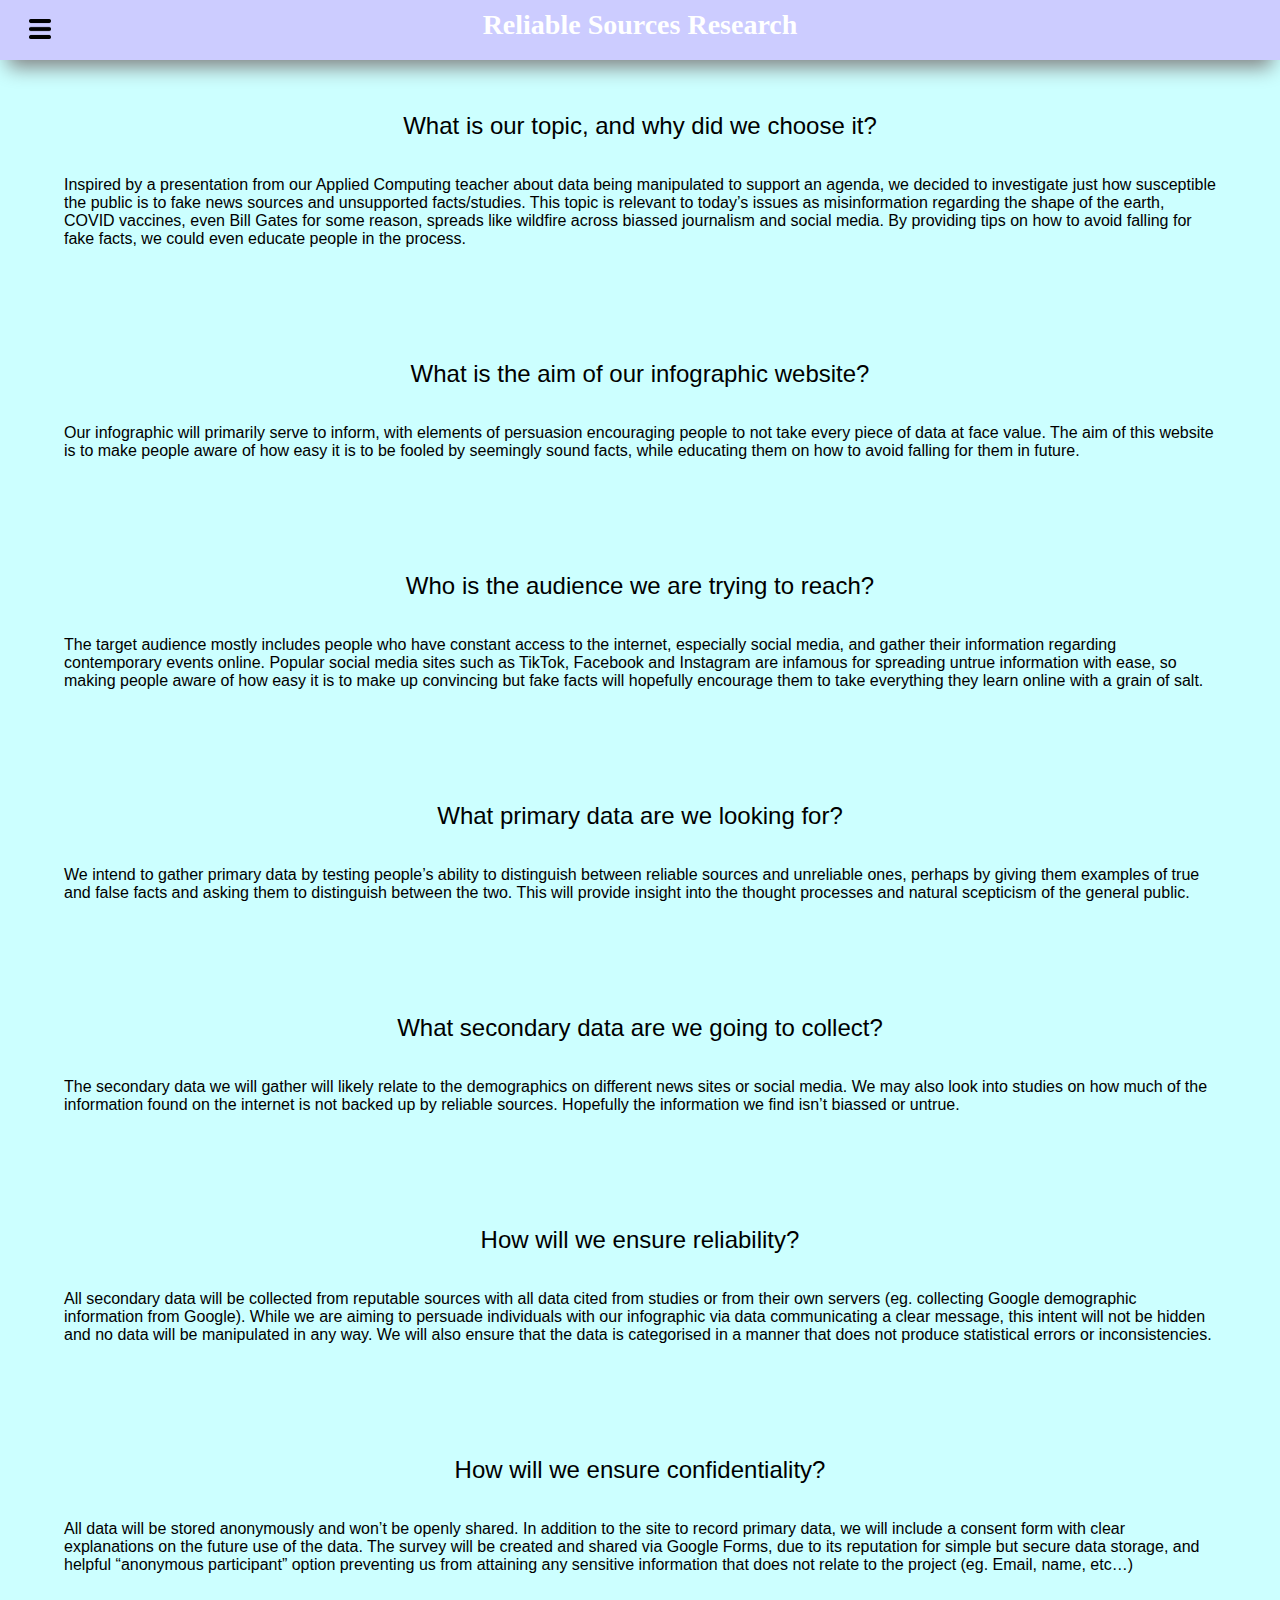
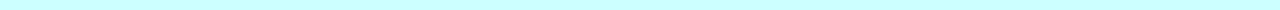
<file: index.html>
<!DOCTYPE HTML>
<html>
<head>
    <meta charset="utf-8">
    <title>Reliable Sources Research</title>
    <meta name="description" content="FILL THIS!!!!">
    <meta name="author" content="Computing Group 9">
    <meta name="viewport" content="width=device-width, initial-scale=1.0">
    <link rel="stylesheet" href="css/style.css">
</head>
    
<body>    
    <div id="header" class="header">
        <div id="nav">
		<div id="header-logo">
			<h1>Reliable Sources Research</h1>
		</div>
	       <div id="header-menu">
		   <ul>
			<li> <a href="#">About</a></li>
			<li> <a href="Survey.html">Survey</a></li>
			<li> <a href="Raw.html">Raw Data</a></li>
			<li> <a href="Infographic.html">Infrographic</a></li>
            <li> <a href="Links.html">Links/Sources</a></li>
		   </ul>
         </div>
        </div>
    
    <div id="drop-nav">
        <button id="drop-nav-btn"><img src="img/menu.png"></button>
        <div id="drop-nav-content">
            <a href="#">About</a>
            <a href="Survey.html">Survey</a>
            <a href="Raw.html">Raw Data</a>
            <a href="Infographic.html">Infrographic</a>
            <a href="Links.html">Links/Sources</a>
        </div>
    </div>
    </div>
    <div id="content-box">
      <div id="content-box-holder">
		  <p class="content-header">
		      <br>
              <br>
              <br>
			  <br>
			  What is our topic, and why did we choose it?
		  </p>
          <p class="content-paragraph">
			  <br>
			  <br>
			  Inspired by a presentation from our Applied Computing teacher about data being manipulated to support an agenda, we decided to investigate just how susceptible the public is to fake news sources and unsupported facts/studies. This topic is relevant to today’s issues as misinformation regarding the shape of the earth, COVID vaccines, even Bill Gates for some reason, spreads like wildfire across biassed journalism and social media. By providing tips on how to avoid falling for fake facts, we could even educate people in the process.
		  </p>
		  
		  <p class="content-header">
		      <br>
              <br>
              <br>
			  <br>
			  What is the aim of our infographic website?
		  </p>
		  
		  <p class="content-paragraph">
			  <br>
			  <br>
			  Our infographic will primarily serve to inform, with elements of persuasion encouraging people to not take every piece of data at face value. The aim of this website is to make people aware of how easy it is to be fooled by seemingly sound facts, while educating them on how to avoid falling for them in future.
	      </p>
		  
		  <p class="content-header">
		      <br>
              <br>
              <br>
			  <br>
			  Who is the audience we are trying to reach?
		  </p>
		  
		  <p class="content-paragraph">
			  <br>
			  <br>
			  The target audience mostly includes people who have constant access to the internet, especially social media, and gather their information regarding contemporary events online. Popular social media sites such as TikTok, Facebook and Instagram are infamous for spreading untrue information with ease, so making people aware of how easy it is to make up convincing but fake facts will hopefully encourage them to take everything they learn online with a grain of salt.
	      </p>
		  
		  <p class="content-header">
		      <br>
              <br>
              <br>
			  <br>
			  What primary data are we looking for?
		  </p>
		  
		  <p class="content-paragraph">
			  <br>
			  <br>
			  We intend to gather primary data by testing people’s ability to distinguish between reliable sources and unreliable ones, perhaps by giving them examples of true and false facts and asking them to distinguish between the two. This will provide insight into the thought processes and natural scepticism of the general public.
	      </p>
		  
		  <p class="content-header">
		      <br>
              <br>
              <br>
			  <br>
			  What secondary data are we going to collect?
		  </p>
		  
		  <p class="content-paragraph">
			  <br>
			  <br>
			  The secondary data we will gather will likely relate to the demographics on different news sites or social media. We may also look into studies on how much of the information found on the internet is not backed up by reliable sources. Hopefully the information we find isn’t biassed or untrue.
	      </p>
		  
		  <p class="content-header">
		      <br>
              <br>
              <br>
			  <br>
			  How will we ensure reliability?
		  </p>
		  
		  <p class="content-paragraph">
			  <br>
			  <br>
			  All secondary data will be collected from reputable sources with all data cited from studies or from their own servers (eg. collecting Google demographic information from Google). While we are aiming to persuade individuals with our infographic via data communicating a clear message, this intent will not be hidden and no data will be manipulated in any way. We will also ensure that the data is categorised in a manner that does not produce statistical errors or inconsistencies.
	      </p>
		  
		  <p class="content-header">
		      <br>
              <br>
              <br>
			  <br>
			  How will we ensure confidentiality?
		  </p>
		  
		  <p class="content-paragraph">
			  <br>
			  <br>
			  All data will be stored anonymously and won’t be openly shared. In addition to the site to record primary data, we will include a consent form with clear explanations on the future use of the data. The survey will be created and shared via Google Forms, due to its reputation for simple but secure data storage, and helpful “anonymous participant” option preventing us from attaining any sensitive information that does not relate to the project (eg. Email, name, etc…)
			  <br>
			  <br>
			  <br>
	      </p>
        </div>
    </div>
    
    
    <script>
        window.onscroll = function() {myFunction()};

        var header = document.getElementById("header");
        var sticky = header.offsetTop;

        function myFunction() {
            if (window.pageYOffset > sticky) {
                header.classList.add("sticky");
            } else {
                header.classList.remove("sticky");
            }
        }
</script>
</body>
    
<footer>
</footer>
</html>
</file>
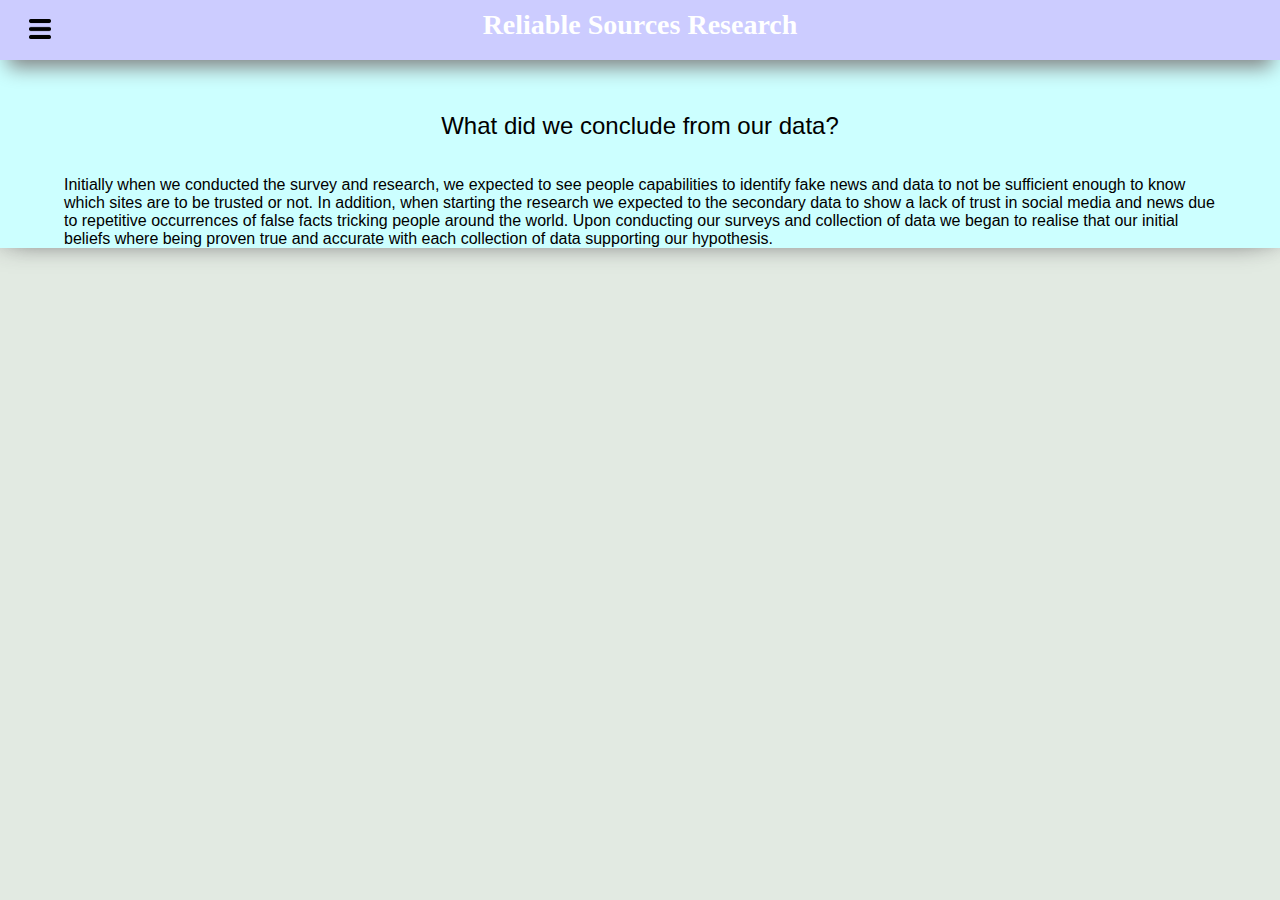
<file: Conclusion.html>
<!DOCTYPE HTML>
<html>
<head>
    <meta charset="utf-8">
    <title>Reliable Sources Research</title>
    <meta name="description" content="FILL THIS!!!!">
    <meta name="author" content="Computing Group 9">
    <meta name="viewport" content="width=device-width, initial-scale=1.0">
    <link rel="stylesheet" href="css/style.css">
</head>
    
<body>    
    <div id="header" class="header">
        <div id="nav">
		<div id="header-logo">
			<h1>Reliable Sources Research</h1>
		</div>
	       <div id="header-menu">
		   <ul>
			<li> <a href="index.html">About</a></li>
			<li> <a href="Survey.html">Survey</a></li>
			<li> <a href="Raw.html">Raw Data</a></li>
			<li> <a href="Infographic.html">Infrographic</a></li>
            <li> <a href="Links.html">Links/Sources</a></li>
		   </ul>
         </div>
        </div>
    
    <div id="drop-nav">
        <button id="drop-nav-btn"><img src="img/menu.png"></button>
        <div id="drop-nav-content">
            <a href="index.html">About</a>
            <a href="Survey.html">Survey</a>
            <a href="Raw.html">Raw Data</a>
            <a href="Infographic.html">Infrographic</a>
            <a href="Links.html">Links/Sources</a>
        </div>
    </div>
    </div>
    <div id="content-box">
      <div id="content-box-holder">
		  <p class="content-header">
		      <br>
              <br>
              <br>
			  <br>
			  What did we conclude from our data?
		  </p>
          <p class="content-paragraph">
			  <br>
			  <br>
			  Initially when we conducted the survey and research, we expected to see people capabilities to identify fake news and data to not be sufficient enough to know which sites are to be trusted or not. In addition, when starting the research we expected to the secondary data to show a lack of trust in social media and news due to repetitive occurrences of false facts tricking people around the world. Upon conducting our surveys and collection of data we began to realise that our initial beliefs where being proven true and accurate with each collection of data supporting our hypothesis.		  </p>
        </div>
    </div>
    
    
    <script>
        window.onscroll = function() {myFunction()};

        var header = document.getElementById("header");
        var sticky = header.offsetTop;

        function myFunction() {
            if (window.pageYOffset > sticky) {
                header.classList.add("sticky");
            } else {
                header.classList.remove("sticky");
            }
        }
</script>
</body>
    
<footer>
</footer>
</html>
</file>
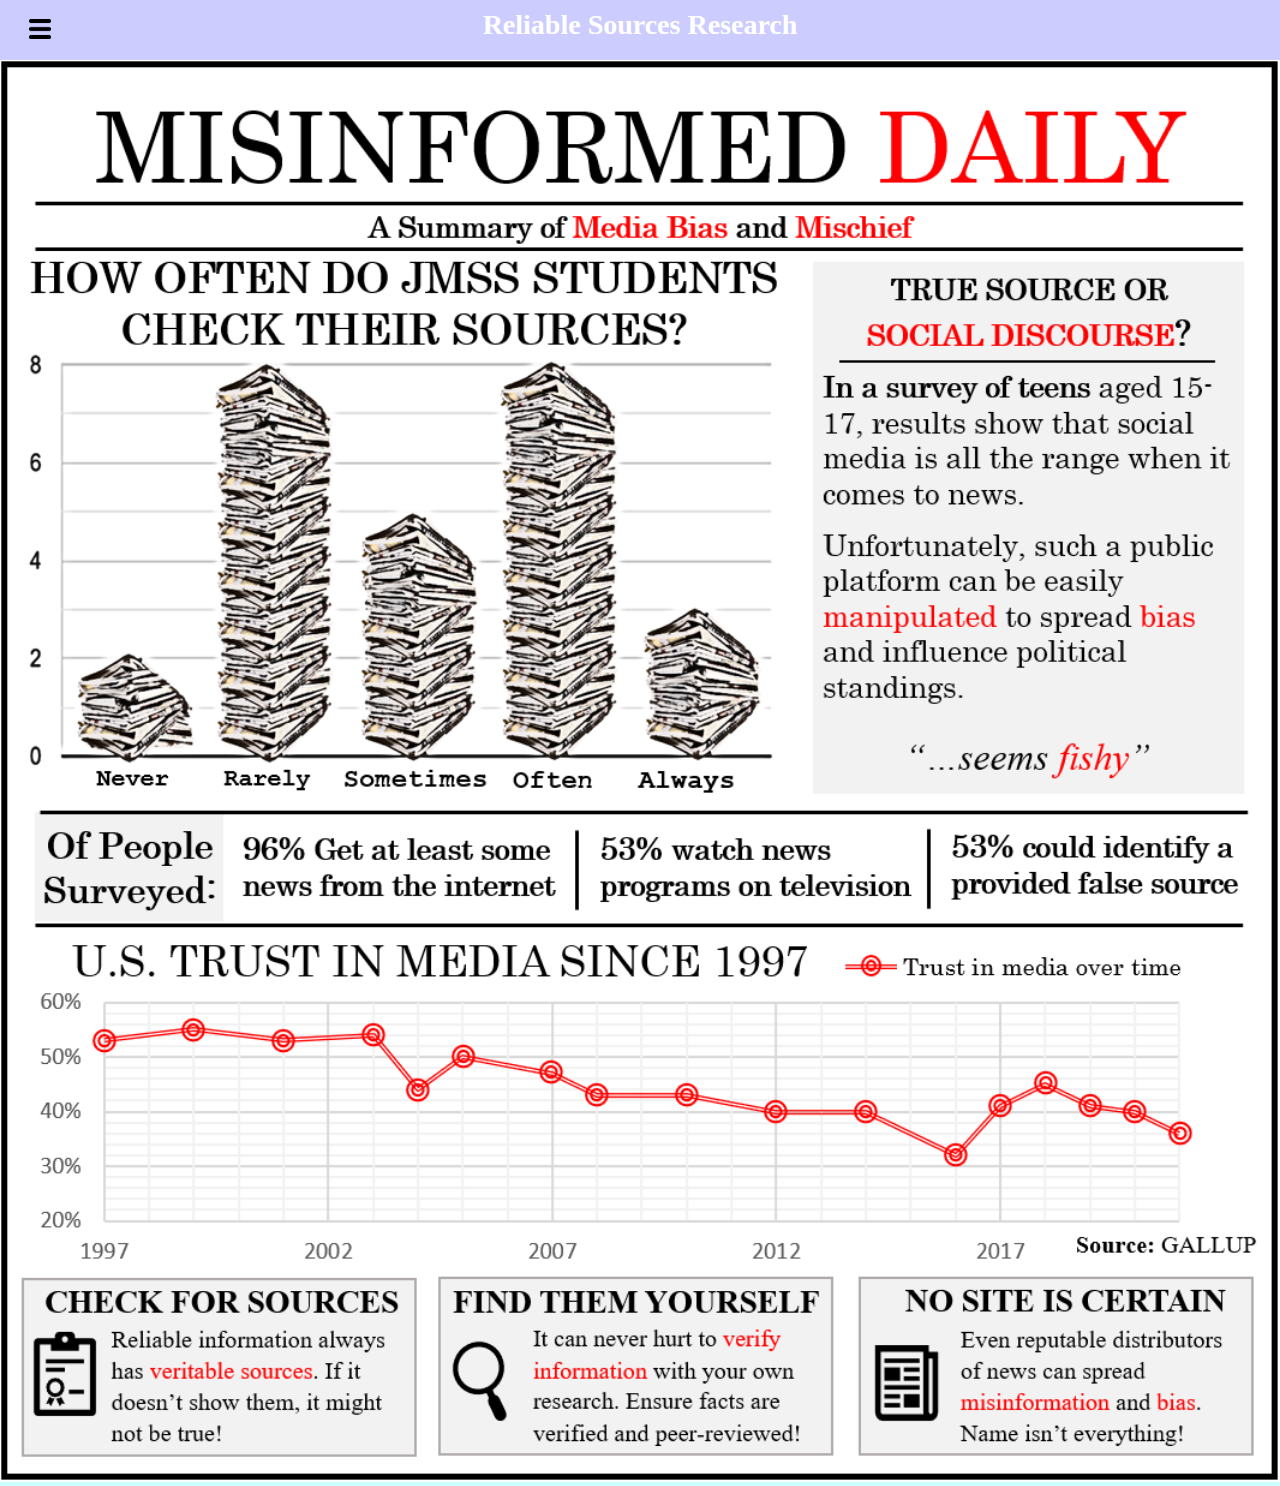
<file: Infographic.html>
<!DOCTYPE HTML>
<html>
<head>
    <meta charset="utf-8">
    <title>Reliable Sources Research</title>
    <meta name="description" content="FILL THIS!!!!">
    <meta name="author" content="Computing Group 9">
    <meta name="viewport" content="width=device-width, initial-scale=1.0">
    <link rel="stylesheet" href="css/style.css">
</head>
    
<body>    
    <div id="header" class="header">
        <div id="nav">
		<div id="header-logo">
			<h1>Reliable Sources Research</h1>
		</div>
	       <div id="header-menu">
		   <ul>
			<li> <a href="index.html">About</a></li>
			<li> <a href="Survey.html">Survey</a></li>
			<li> <a href="Raw.html">Raw Data</a></li>
			<li> <a href="#">Infrographic</a></li>
            <li> <a href="Links.html">Links/Sources</a></li>
		   </ul>
         </div>
        </div>
    
    <div id="drop-nav">
        <button id="drop-nav-btn"><img src="img/menu.png"></button>
        <div id="drop-nav-content">
            <a href="index.html">About</a>
            <a href="Survey.html">Survey</a>
            <a href="Raw.html">Raw Data</a>
            <a href="#">Infrographic</a>
            <a href="Links.html">Links/Sources</a>
        </div>
    </div>
    </div>
		<div id="content-box">
			<div id="content-box-holder">
				<img src="img/Infographic.png" width="1066px" height="1184px">
			</div>
			
		</div>
    </div>    
    
    <script>
        window.onscroll = function() {myFunction()};

        var header = document.getElementById("header");
        var sticky = header.offsetTop;

        function myFunction() {
            if (window.pageYOffset > sticky) {
                header.classList.add("sticky");
            } else {
                header.classList.remove("sticky");
            }
        }
</script>
</body>
    
<footer>
</footer>
</html>
</file>
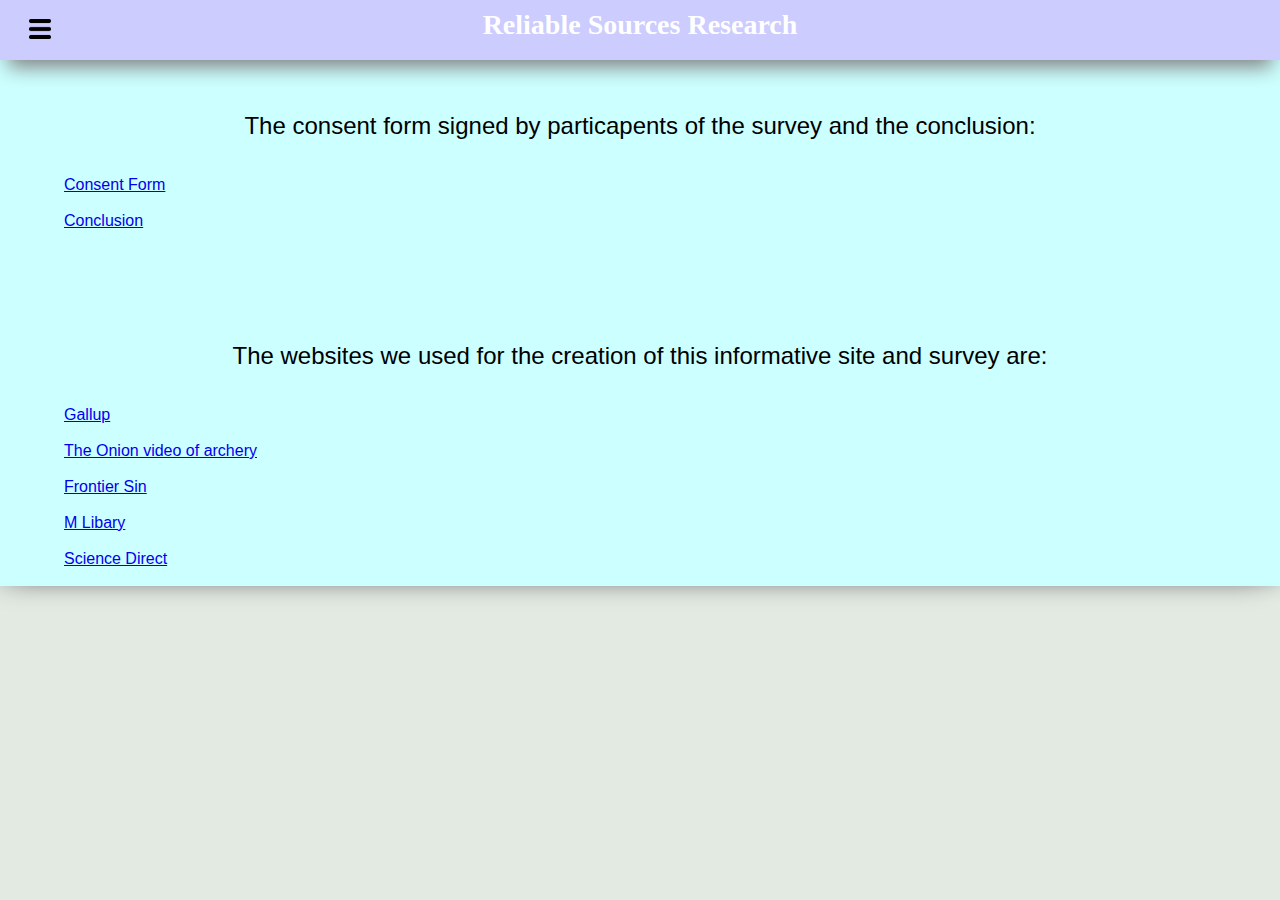
<file: Links.html>
<!DOCTYPE HTML>
<html>
<head>
    <meta charset="utf-8">
    <title>Reliable Sources Research</title>
    <meta name="description" content="FILL THIS!!!!">
    <meta name="author" content="Computing Group 9">
    <meta name="viewport" content="width=device-width, initial-scale=1.0">
    <link rel="stylesheet" href="css/style.css">
</head>
    
<body>    
    <div id="header" class="header">
        <div id="nav">
		<div id="header-logo">
			<h1>Reliable Sources Research</h1>
		</div>
	       <div id="header-menu">
		   <ul>
			<li> <a href="index.html">About</a></li>
			<li> <a href="Survey.html">Survey</a></li>
			<li> <a href="Raw.html">Raw Data</a></li>
			<li> <a href="Infographic.html">Infrographic</a></li>
            <li> <a href="#">Links/Sources</a></li>
		   </ul>
         </div>
        </div>
    
    <div id="drop-nav">
        <button id="drop-nav-btn"><img src="img/menu.png"></button>
        <div id="drop-nav-content">
            <a href="index.html">About</a>
            <a href="Survey.html">Survey</a>
            <a href="Raw.html">Raw Data</a>
            <a href="Infographic.html">Infrographic</a>
            <a href="#">Links/Sources</a>
        </div>
    </div>
    </div>
    <div id="content-box">
      <div id="content-box-holder">		  
		  <p class="content-header">
		      <br>
              <br>
              <br>
			  <br>
			  The consent form signed by particapents of the survey and the conclusion:
		  </p>
          <p class="content-paragraph">
			  <br>
			  <br>
			  <a href = "https://docs.google.com/document/d/1INq-W01LES-RpXFZLE1WP1C12x6JeQR2UQp8NKSsQEE/edit"> Consent Form </a>
			  <br>
			  <br>
			  <a href = "https://docs.google.com/document/d/19BEhygxxs8yfdN37jZj7SQUUtAYsUGFiVpAld9_YTcY/edit?usp=sharing"> Conclusion </a>			  
		  </p>
		  
		  <p class="content-header">
		      <br>
              <br>
              <br>
			  <br>
			  The websites we used for the creation of this informative site and survey are:
		  </p>
		  <p class="content-paragraph">
			  <br>
			  <br>
			  <a href = "https://www.gallup.com/home.aspx"> Gallup </a>
			  <br>
			  <br>
			  <a href = "https://www.youtube.com/watch?v=qpaue3Jhn1o"> The Onion video of archery </a>
			  <br>
			  <br>
			  <a href = "https://www.frontiersin.org/research-topics/23019/the-psychology-of-fake-news-on-social-media-who-falls-for-it-who-shares-it-why-and-can-we-help-users"> Frontier Sin </a>
			  <br>
			  <br>
			  <a href = "https://guides.lib.umich.edu/c.php?g=282762&p=5213331"> M Libary </a>
			  <br>
			  <br>
			  <a href = "https://www.sciencedirect.com/science/article/pii/S1364661321000516"> Science Direct </a>
			  <br>
			  <br>
		  </p>
	  </div>
    </div>
    
    
    <script>
        window.onscroll = function() {myFunction()};

        var header = document.getElementById("header");
        var sticky = header.offsetTop;

        function myFunction() {
            if (window.pageYOffset > sticky) {
                header.classList.add("sticky");
            } else {
                header.classList.remove("sticky");
            }
        }
</script>
</body>
    
<footer>
</footer>
</html>
</file>
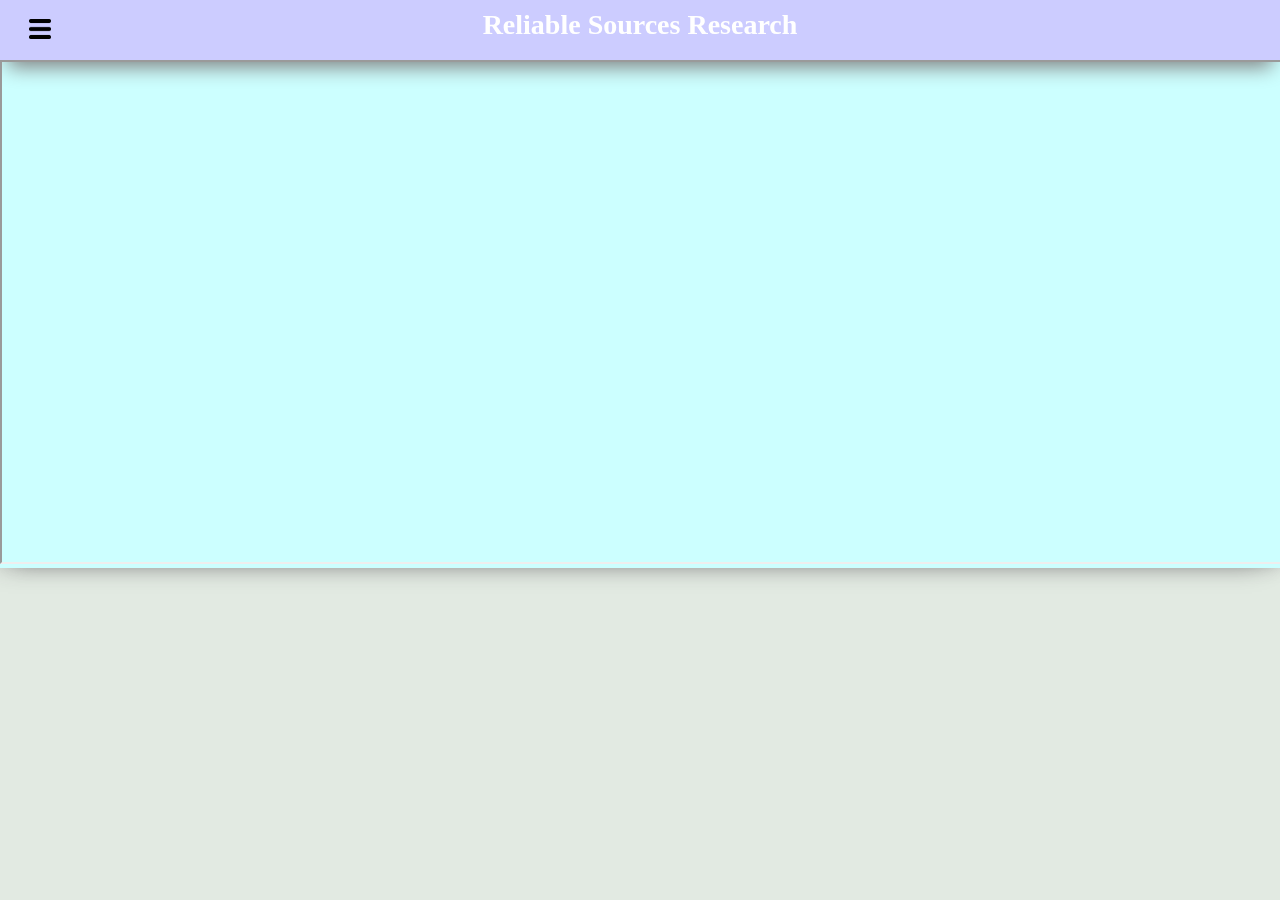
<file: Raw.html>
<!DOCTYPE HTML>
<html>
<head>
    <meta charset="utf-8">
    <title>Reliable Sources Research</title>
    <meta name="description" content="FILL THIS!!!!">
    <meta name="author" content="Computing Group 9">
    <meta name="viewport" content="width=device-width, initial-scale=1.0">
    <link rel="stylesheet" href="css/style.css">
</head>
    
<body>    
    <div id="header" class="header">
        <div id="nav">
		<div id="header-logo">
			<h1>Reliable Sources Research</h1>
		</div>
	       <div id="header-menu">
		   <ul>
			<li> <a href="index.html">About</a></li>
			<li> <a href="Survey.html">Survey</a></li>
			<li> <a href="#">Raw Data</a></li>
			<li> <a href="Infographic.html">Infrographic</a></li>
            <li> <a href="Links.html">Links/Sources</a></li>
		   </ul>
         </div>
        </div>
    
    <div id="drop-nav">
        <button id="drop-nav-btn"><img src="img/menu.png"></button>
        <div id="drop-nav-content">
            <a href="index.html">About</a>
            <a href="Survey.html">Survey</a>
            <a href="#">Raw Data</a>
            <a href="Infographic.html">Infrographic</a>
            <a href="Links.html">Links/Sources</a>
        </div>
    </div>
    </div>
    <div id="content-box">
      <div id="content-box-holder">
		  <iframe src="https://docs.google.com/spreadsheets/d/e/2PACX-1vSd6LkzgKnvsUz6SLOH5uwrKeIn_8fS_te3xmEu_b4vW17AebwIBRDhE1b6SpoapQ_MD58F-Qo35Knx/pubhtml?gid=1528781659&amp;single=true&amp;widget=true&amp;headers=false"></iframe>
        </div>
    </div>
    
    
    <script>
        window.onscroll = function() {myFunction()};

        var header = document.getElementById("header");
        var sticky = header.offsetTop;

        function myFunction() {
            if (window.pageYOffset > sticky) {
                header.classList.add("sticky");
            } else {
                header.classList.remove("sticky");
            }
        }
</script>
</body>
    
<footer>
</footer>
</html>
</file>
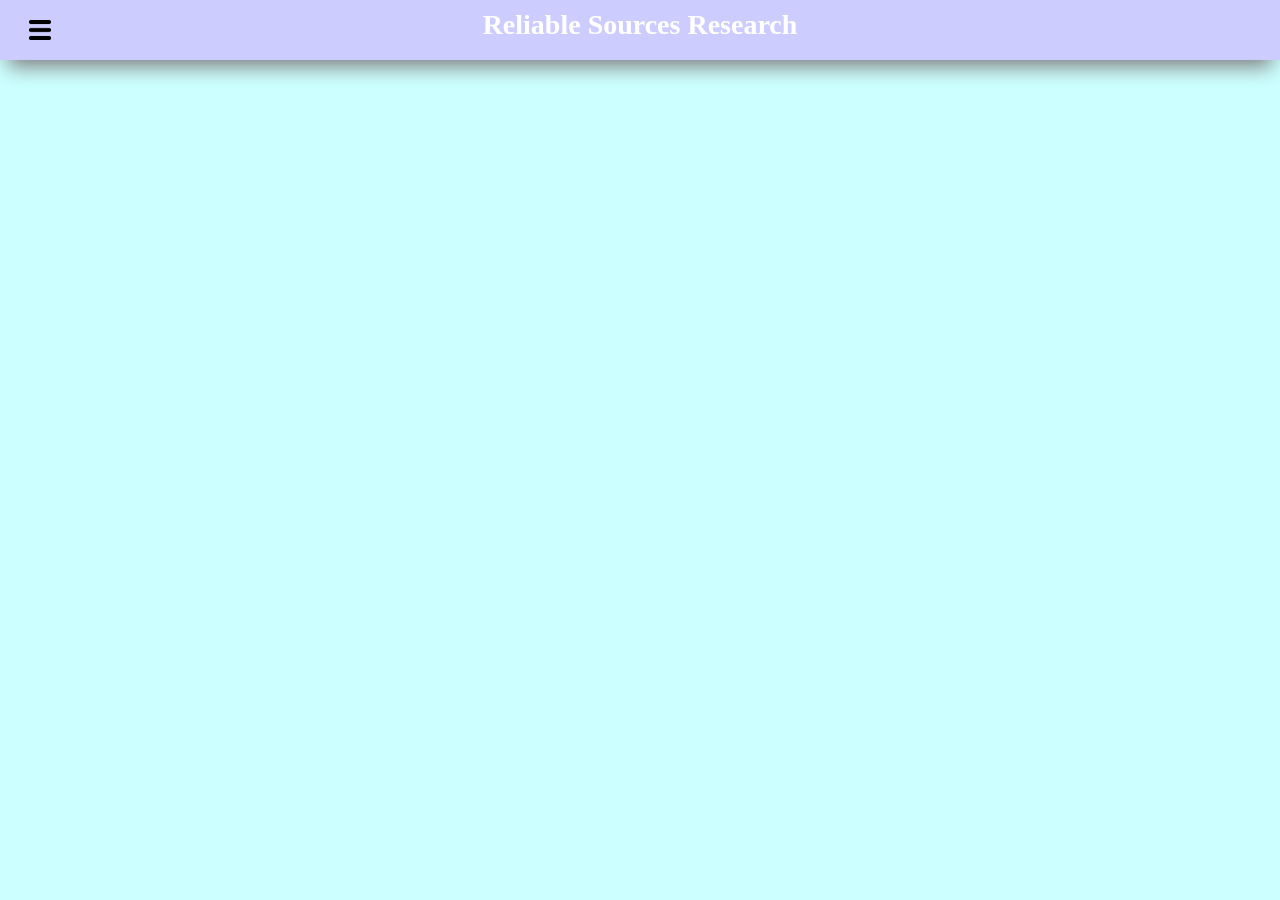
<file: Survey.html>
<html>
<head>
    <meta charset="utf-8">
    <title>Reliable Sources Research</title>
    <meta name="description" content="FILL THIS!!!!">
    <meta name="author" content="Computing Group 9">
    <meta name="viewport" content="width=device-width, initial-scale=1.0">
    <link rel="stylesheet" href="css/style.css">
</head>
    
<body>    
    <div id="header" class="header">
        <div id="nav">
		<div id="header-logo">
			<h1>Reliable Sources Research</h1>
		</div>
	       <div id="header-menu">
		   <ul>
			<li> <a href="index.html">About</a></li>
			<li> <a href="#">Survey</a></li>
			<li> <a href="Raw.html">Raw Data</a></li>
			<li> <a href="Infographic.html">Infrographic</a></li>
            <li> <a href="Links.html">Links/Sources</a></li>
		   </ul>
         </div>
        </div>
    
    <div id="drop-nav">
        <button id="drop-nav-btn"><img src="img/menu.png"></button>
        <div id="drop-nav-content">
            <a href="index.html">About</a>
            <a href="#">Survey</a>
            <a href="Raw.html">Raw Data</a>
            <a href="Infographic.html">Infrographic</a>
            <a href="Links.html">Links/Sources</a>
        </div>
    </div>
    </div>
    <div id="content-box">
      <div id="content-box-holder">
		  <iframe src="https://docs.google.com/forms/d/e/1FAIpQLSc4nfvILmwblJL9kMzS6Nok1wX0QioKnuOH3c7wxy0bKsIu0Q/viewform?embedded=true" width="640" height="1691" frameborder="0" marginheight="0" marginwidth="0">Loading…</iframe>
        </div>
    </div>
    
    
    <script>
        window.onscroll = function() {myFunction()};

        var header = document.getElementById("header");
        var sticky = header.offsetTop;

        function myFunction() {
            if (window.pageYOffset > sticky) {
                header.classList.add("sticky");
            } else {
                header.classList.remove("sticky");
            }
        }
</script>
</body>
    
<footer>
</footer>
</html>
</file>
<file: css/style.css>
*{
    margin:0px;
}
body{
    background-color: #E2EAE2;
}
#content-box{
    background-color: #CCFFFF;
}
#header
{
	width:100%;
    height: 60px;
	float:left;
	text-align:center;
	background-color:#CCCCFF;
    box-shadow: 0 15px 20px -8px gray;
/*    overflow: hidden;*/
}
#header-logo
{
    height: 100%;
	width:30%;
	float:left;
}
#header-logo h1
{
	cursor:pointer;
	transition:1s;
	color:white;
	font-family:cambria;
}
#header-logo h1:hover
{
	color:black;
}
#nav{
    position: relative;
    top: 15%;
    height: 100%;
    width: 100%;
}
#header-menu
{
    float:left;
	width:70%;
    height: 100%;
}
#header-menu ul
{
	margin-right: 10%;
	padding: 0;
	float:right;
	text-align: center;
}
#header-menu ul li
{  
    cursor:pointer;
    list-style-type:none;
    display:inline-block;
    padding: 10px 20px 10px 20px;
    margin: 0 0 10px 0;
    border: 0;
    border-radius: 10%;
}

#header-menu ul li a{

	font-family:cambria;
    text-decoration:none;
    color:white;
    font-size:20px;
}
.sticky {
  position: fixed;
  top: 0;
  width: 100%
}
(position:fixed and top:0) */
.sticky + #header {
  padding-top: 102px;
}

#header-menu ul li:hover
{
    color:black;
    background-color: #99CCCC;
}
.content-paragraph{
    margin-right: 5%;
    margin-left: 5%;
	font-family: "Arial";
}

.content-header{
    margin-right: 5%;
    margin-left: 5%;
	text-align: center;
	font-size: 1.5em;
	font-family: "Arial";
}

#drop-nav-btn{
	height:100%;
    background-color: #CCCCFF;
  padding: 16px;
  border: none;
}
#drop-nav-btn img{
	height:100%;
    width: 22px;
    height: 20px;
}

#drop-nav{
    margin-top: -60px;
    margin-left: 1%;
    float: left;
    position: relative;
    display: none;
}

#drop-nav-content{
  display: none;
  position: absolute;
  background-color: #f1f1f1;
  min-width: 160px;
  box-shadow: 0px 8px 16px 0px rgba(0,0,0,0.2);
  z-index: 1;
}

#drop-nav-content a {
  color: black;
  padding: 12px 16px;
  text-decoration: none;
  display: block;
}

#drop-nav-content a:hover {background-color: #ddd;}

#drop-nav:hover #drop-nav-content {display: block;}

#drop-nav:hover #drop-nav {background-color: #3e8e41;}



#content-box{
    width: 80%;
/*    background-color: red;*/
    height: 100%;
    margin-left: 10%;
/*    border-top: 60px solid red;*/
    box-shadow: 10px 0 20px -8px gray, -10px 0 28px -8px gray;
}
#content-box-holder{
    width: 100%;
    height: 100%;
}
#content-box-holder img{
    width: 100%;
    height: 100%;
}
@media only screen and (max-width: 1300px) {
	#header
	{
		font-size:14px;
	}
	#header-logo
	{
		width:100%;
		float:left;
		text-align:center;
	}
	#header-menu
	{
        display: none;
		width:100%;
		margin: 0 auto;
	}
	#header-menu ul
	{
		float:none;
		margin-right:0px;
	}
    #drop-nav{
        display: block;
		height: 100%;
		
    }
    #content-box{
    width: 100%;
/*    background-color: red;*/
    min-height: 100%;
    margin: 0;
}
}
@media only screen and (max-width: 320px) {
	#header
	{
		font-size:12px;
	}
	#header-logo h1
	{
		margin-bottom:1%;

	}
    #header-menu ul li
	{
		display:block;
	}
    
 }
 
 iframe{
    width: 100%;
    height: 500px;
	overflow:hidden;
}
</file>
